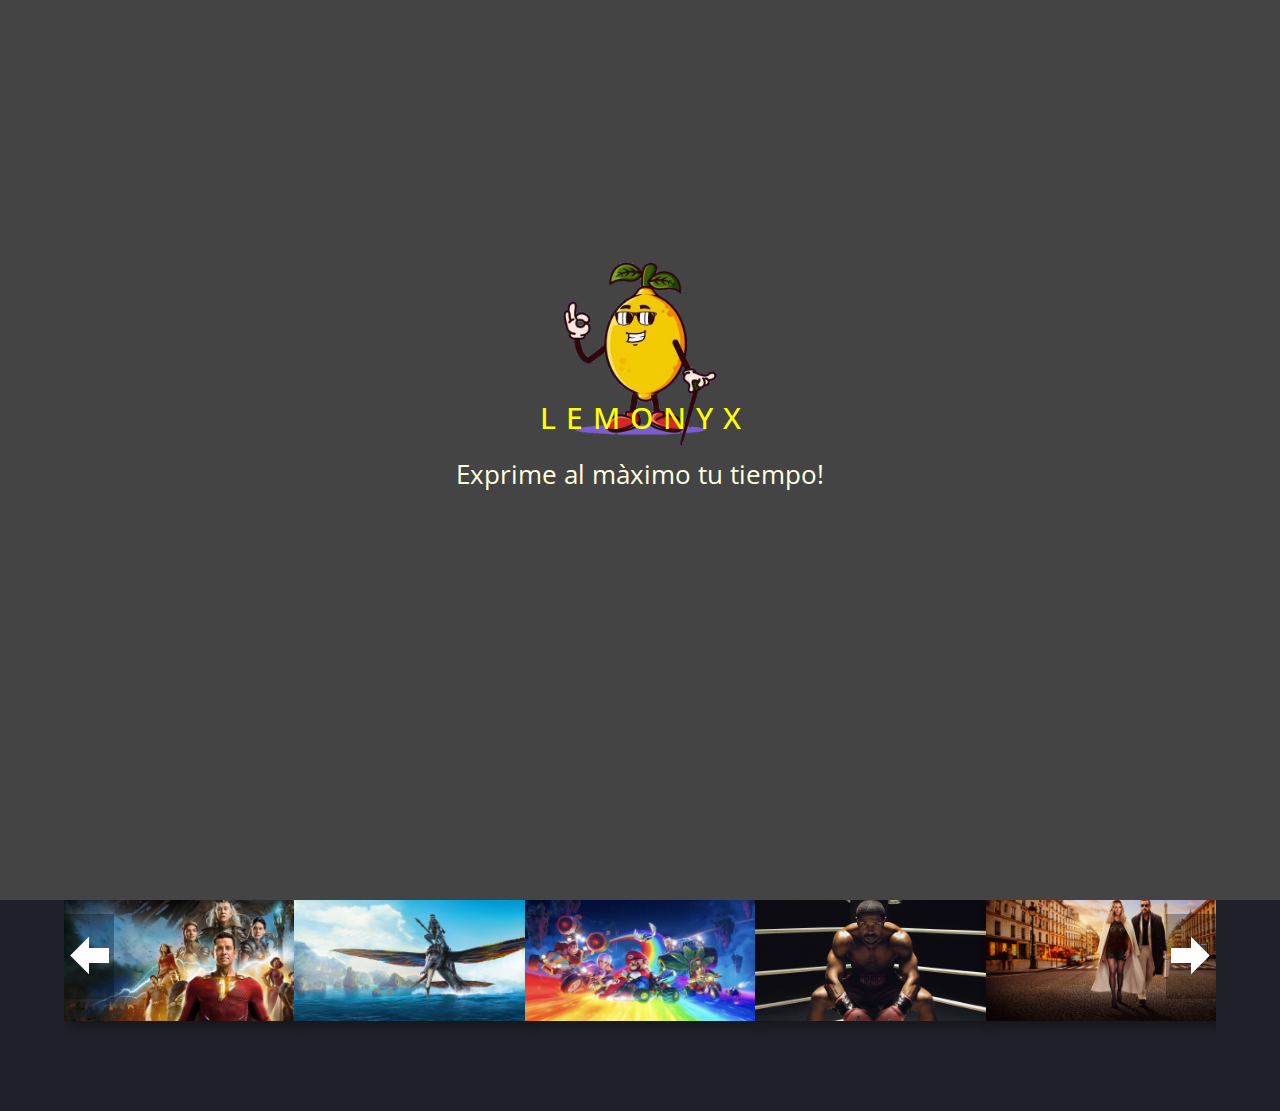
<file: index.html>
<!DOCTYPE html>
<html>

<head>
    <meta charset="UTF-8">
    <title>Lemonyx</title>
    <link rel="shortcut icon" href="imatges/Lemonyx.png" type="image/x-icon">
    <link rel="preconnect" href="https://fonts.googleapis.com">
    <link rel="preconnect" href="https://fonts.gstatic.com" crossorigin>
    <link href="https://fonts.googleapis.com/css2?family=Bebas+Neue&family=Open+Sans:wght@400;600&display=swap"
        rel="stylesheet">
    <link rel="stylesheet" href="https://cdnjs.cloudflare.com/ajax/libs/font-awesome/4.7.0/css/font-awesome.min.css">
    <link rel="stylesheet" href="https://unicons.iconscout.com/release/v2.1.9/css/unicons.css">
    <link rel="stylesheet" href="https://cdnjs.cloudflare.com/ajax/libs/font-awesome/4.7.0/css/font-awesome.min.css">
    <link rel="stylesheet" href="https://cdnjs.cloudflare.com/ajax/libs/twitter-bootstrap/4.5.0/css/bootstrap.min.css">
    <link rel="stylesheet" type="text/css" href="css/estils.css">
    <link rel="stylesheet" type="text/css" href="css/fonts.css">

    
</head>

<body>

    <div class="intro">
        <img src="imatges/LEMONYXX.png" alt="logo">
        <h1 class="logo">
            <span class="part-logo">L</span>
            <span class="part-logo">E</span>
            <span class="part-logo">M</span>
            <span class="part-logo">O</span>
            <span class="part-logo">N</span>
            <span class="part-logo">Y</span>
            <span class="part-logo">X</span>
        </h1>
        <p>Exprime al màximo tu tiempo!</p>
      </div>
      
    <div class="all">



        <header>
            <a href="index.html" class="logoNav"><img src="imatges/LogoHeader.png" alt=""></a>
    
            <ul class="navbar">
                <li><a href="index.html" class="actiu">Inici</a></li>
                <li><a href="pelis.html">Pelicules</a></li>
                <li><a href="series.html">Series</a></li>
                <li><a href="plans.html">Plans</a></li>
                <li><a href="perfil.html">Perfil</a></li>
            </ul>
    
            <div class="inici">
                <a href="login.view.php" class="user"><i class="input-icon uil uil-user"></i>Iniciar Sessió</a>
                <div class="bx bx-menu" id="menu-icon"><i class="fa fa-bars" style="font-size:24px"></i></div>
            </div>
    
        </header>

        <main>
            <div class="pelicula_portada">
                <div class="contenidor">
                    <h3 class="titol">Súper Mario Bros: La película</h3>
                    <p class="sinopsis">Mientras trabajan en una avería subterránea, los fontaneros de Brooklyn, Mario y
                        su hermano Luigi, viajan por una misteriosa tubería hasta un nuevo mundo mágico. Pero, cuando
                        los hermanos se separan, Mario deberá emprender una épica misión para encontrar a Luigi. Con la
                        ayuda del champiñón local Toad y unas cuantas nociones de combate de la guerrera líder del Reino
                        Champiñón, la princesa Peach, Mario descubre todo el poder que alberga en su interior.</p>
                    <button role="button" class="boto"><span class="icon-play3"></span>Reproduir</button>
                    <button role="button" class="boto"><span class="icon-info"></span>Més informació</button>
                </div>
            </div>

            <div class="pelicula_recomanada contenidor">
                <div class="contenidor_titol_controls">
                    <h3>Películes Recomanades</h3>
                    <div class="indicadors">

                    </div>
                </div>

                <div class="contenidor_principal">
                    <button role="button" id="fletxa_esq" class="fletxa_esq"><span
                            class="icon-arrow-left"></span></button>

                    <div class="contenidor_carousel">
                        <div class="carousel">
                            <div class="pelicula"><a href="#"><img src="imatges/1.jpg" alt="peli"></a></div>                            
                            <div class="pelicula"><a href="#"><img src="imatges/2.jpg" alt="peli"></a></div>
                            <div class="pelicula"><a href="#"><img src="imatges/3.jpg" alt="peli"></a></div>
                            <div class="pelicula"><a href="#"><img src="imatges/4.jpg" alt="peli"></a></div>
                            <div class="pelicula"><a href="#"><img src="imatges/5.jpg" alt="peli"></a></div>
                            <div class="pelicula"><a href="#"><img src="imatges/6.jpg" alt="peli"></a></div>
                            <div class="pelicula"><a href="#"><img src="imatges/7.jpg" alt="peli"></a></div>
                            <div class="pelicula"><a href="#"><img src="imatges/8.jpg" alt="peli"></a></div>
                            <div class="pelicula"><a href="#"><img src="imatges/9.jpg" alt="peli"></a></div>
                            <div class="pelicula"><a href="#"><img src="imatges/10.jpg" alt="peli"></a></div>
                            <div class="pelicula"><a href="#"><img src="imatges/11.jpg" alt="peli"></a></div>
                            <div class="pelicula"><a href="#"><img src="imatges/12.jpg" alt="peli"></a></div>
                            <div class="pelicula"><a href="#"><img src="imatges/13.jpg" alt="peli"></a></div>
                            <div class="pelicula"><a href="#"><img src="imatges/14.jpg" alt="peli"></a></div>
                        </div>
                    </div>

                    <button role="button" id="fletxa_dre" class="fletxa_dre"><span
                            class="icon-arrow-right"></span></button>
                </div>
            </div>


        </main>

        <script src="js/lemon.js"></script>
        <script src="js/main.js"></script>
        <script src="js/navbar.js"></script>
        



    </div>

</body>

</html>
</file>
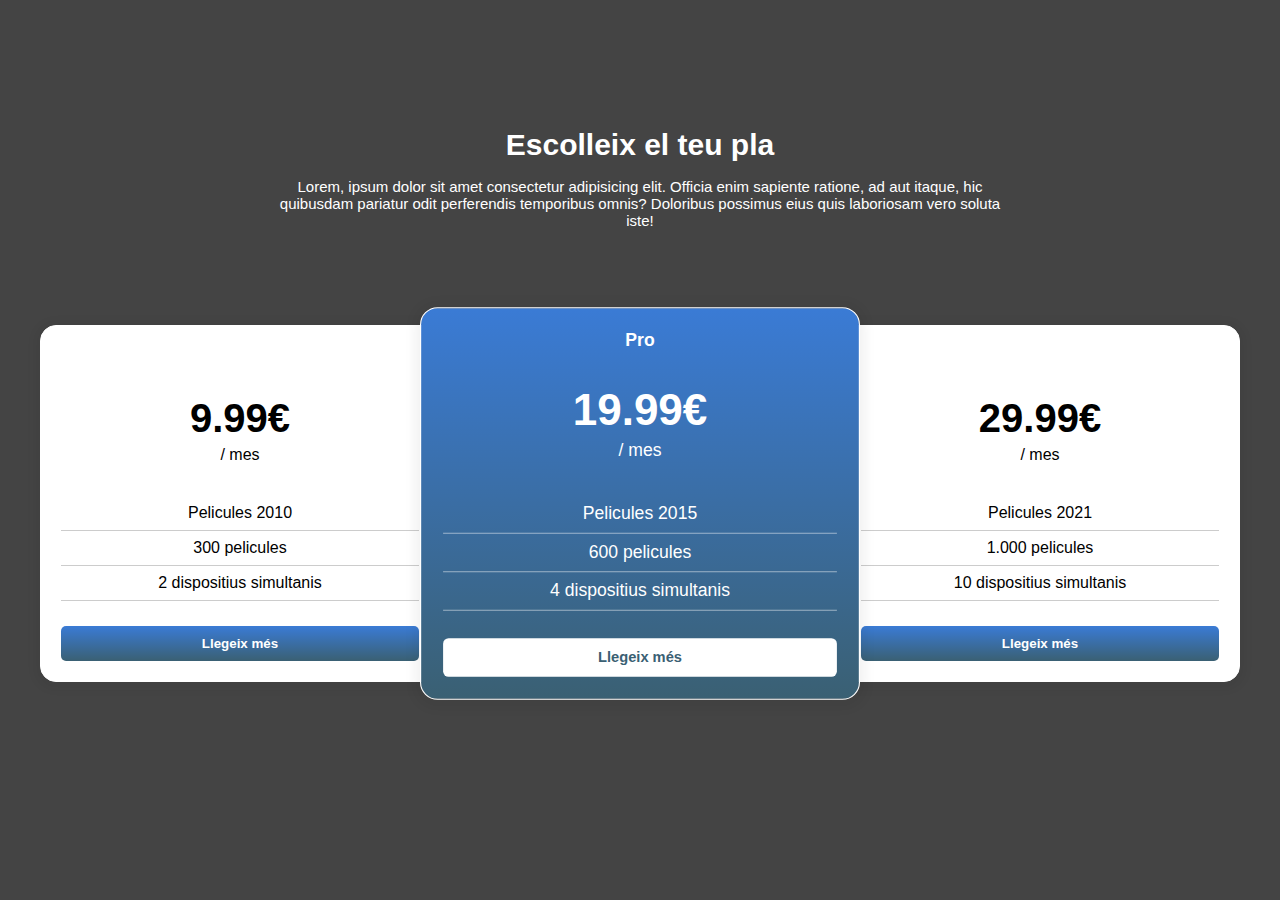
<file: plans.html>
<!DOCTYPE html>
<html lang="en">
<head>
    <meta charset="UTF-8">
    <meta http-equiv="X-UA-Compatible" content="IE=edge">
    <meta name="viewport" content="width=device-width, initial-scale=1.0">
    <title>Plans | Lemonyx</title>
    <link rel="stylesheet" href="css/estilsPlans.css">
</head>
<body>
    <div class="taula_preus">
        <div class="detalls">
            <h2>Escolleix el teu pla</h2>
            <p>Lorem, ipsum dolor sit amet consectetur adipisicing elit. Officia enim sapiente ratione, ad aut itaque, hic quibusdam pariatur odit perferendis temporibus omnis? Doloribus possimus eius quis laboriosam vero soluta iste!</p>
        </div>
        <div class="grid">
            <div class="box basic">
                <div class="titol">Basic</div>
                <div class="preu">
                    <b>9.99€</b>
                    <span>/ mes</span>
                </div>
                <div class="inclou">
                    <div>Pelicules 2010</div>
                    <div>300 pelicules</div>
                    <div>2 dispositius simultanis</div>
                </div>
                <div class="boto">
                    <button>Llegeix més</button>
                </div>
            </div>

            <div class="box pro">
                <div class="titol">Pro</div>
                <div class="preu">
                    <b>19.99€</b>
                    <span>/ mes</span>
                </div>
                <div class="inclou">
                    <div>Pelicules 2015</div>
                    <div>600 pelicules</div>
                    <div>4 dispositius simultanis</div>
                </div>
                <div class="boto">
                    <button>Llegeix més</button>
                </div>
            </div>

            <div class="box premium">
                <div class="titol">Premium</div>
                <div class="preu">
                    <b>29.99€</b>
                    <span>/ mes</span>
                </div>
                <div class="inclou">
                    <div>Pelicules 2021</div>
                    <div>1.000 pelicules</div>
                    <div>10 dispositius simultanis</div>
                </div>
                <div class="boto">
                    <button>Llegeix més</button>
                </div>
            </div>
        </div>
    </div>

</body>
</html>
</file>
<file: css/estils.css>
:root {
  --groc: #ffff00;
  /* --fondo: #444444; */
  --fondo: #1f2029;
  --lletra: #c4c3ca;
  --lletraGroc: #ffeba7;
  --fondoHeader: #2b2e38;
}

* {
  margin: 0;
  padding: 0;
  box-sizing: border-box;
}

/* PROVA LUPA */


/* ANIMACIÓ INTRO */

.intro {
  position: fixed;
  top: 0;
  left: 0;
  width: 100%;
  height: 100vh;
  display: flex;
  align-items: center;
  justify-content: center;
  flex-direction: column;
  z-index: 1;
  background: #444444;
  transition: 1s;
}

.intro p{
  color:lightyellow;
  font-size: 1.6rem;
  margin-top: 10px;
}
.logo{
  font-size: 2.5rem;
  color: yellow;
}

.part-logo{
  position: relative;
  display: inline-block;
  font-size: 30px;
  bottom:-20px;
  opacity: 0;
}

.part-logo.active {
  bottom: 0;
  opacity:1;
  transition: ease-in-out.5s;
}

.part-logo.fade{
  bottom: 250px;
  opacity: 0;
  transition: ease-in-out .5s;
}

.contingut{
  width: 100%;
  padding: 50px;
  font-size: 2rem;
}

.intro img{
  width: 390px;
  top: 150px;
  position: absolute;
}

/* CSS MAIN */

body {
  background: var(--fondo);
  font-family: 'Open Sans', sans-serif;
  /* width: 90%;
  margin: auto; */
}

.contenidor {
  width: 90%;
  margin: auto;
}

header {

  width: 100%;
  top: 0;
  right: 0;
  z-index: 1000;
  display: flex;
  align-items: center;
  justify-content: space-between;
  background: var(--fondoHeader);
  padding: 15px 12%;
  transition: all .50s ease;
}

.logoNav {
  display: flex;
  align-items: center;
  text-decoration: none;
  list-style: none;
}

.logoNav{
  color: var(--groc);
  font-size: 1.7rem;
  font-weight: 600;
}



.navbar {
  display: flex;
  list-style: none;
  align-items: center;
  padding: 0;
  margin:0 auto;
}


.navbar a{
  text-decoration: none;
  color: var(--lletra);
  font-size: 1.1rem;
  font-weight: 500;
  padding: 5px 0;
  margin: 0px 30px;
  transition: all .50s ease;
}

.navbar a:hover{
  color: var(--groc);
}

.navbar a.actiu{
  color: var(--groc);
}

.inici{
  display: flex;
  align-items: center;
}

.inici a{
  margin-right: 25px;
  margin-left: 10px;
  color: var(--lletra);
  font-size: 1.1rem;
  font-weight: 500;
  transition: all .50s ease;
}

.user{
  display: flex;
  align-items: center;
}

.user i{
  color: var(--lletra);
  font-size: 28px;
  margin-right: 7px;
}

.inici a:hover{
  text-decoration: none;
  color: var(--groc);
}

.inici i:hover{
  text-decoration: none;
  color: var(--groc);
}


#menu-icon{
  font-size: 35px;
  color: var(--lletra);
  cursor: pointer;
  z-index: 10001;
  display: none;
}

#menu-icon i:hover{
  text-decoration: none;
  color: var(--groc);
}




.pelicula_portada {
  font-size: 16px;
  min-height: 40.62rem;
  color: white;
  background: linear-gradient(rgba(0, 0, 0, .50) 0%, rgba(0, 0, 0, .50) 100%), url(../imatges/backdrop.jpg);
  background-position: center center;
  background-size: cover;
  margin-bottom: 3.12em;
  display: flex;
  align-items: end;
}

.pelicula_portada .contenidor {
  margin: 0 auto;
  margin-bottom: 3.25em;
}

.pelicula_portada .titol {
  font-weight: 600;
  font-size: 3.12em;
  margin-bottom: 0.4em;
}

.pelicula_portada .sinopsis {
  font-weight: normal;
  font-size: 1em;
  line-height: 1.75em;
  max-width: 50%;
  margin-bottom: 1.25em;
}

.pelicula_portada .boto {
  background: rgba(0, 0, 0, .50);
  border: none;
  border-radius: 0.31em;
  padding: 0.93em 1.87em;
  color: white;
  margin-right: 1.25em;
  cursor: pointer;
  transition: .3s ease all;
  font-size: 1.12em;
}

.pelicula_portada .boto:hover {
  background: white;
  color: black;
}

.pelicula_portada .boto span {
  margin-right: 1.25em;
}

.contenidor_titol_controls {
  display: flex;
  justify-content: space-between;
  align-items: end;
}

.contenidor_titol_controls h3 {
  color: white;
  font-size: 30px;
}

.contenidor_titol_controls .indicadors button {
  background: white;
  height: 3px;
  width: 10px;
  cursor: pointer;
  border: none;
  margin-right: 2px;
}

.contenidor_titol_controls .indicadors button:hover,
.contenidor_titol_controls .indicadors button.actiu {
  background: var(--groc);
}


.pelicula_recomanada {
  margin-bottom: 70px;

}

.pelicula_recomanada .contenidor_principal {
  display: flex;
  align-items: center;
  position: relative;
}

.pelicula_recomanada .contenidor_principal .fletxa_esq,
.pelicula_recomanada .contenidor_principal .fletxa_dre {
  position: absolute;
  border: none;
  background: rgba(0, 0, 0, 0.3);
  font-size: 40px;
  height: 50%;
  top: calc(50% - 25%);
  line-height: 40px;
  width: 50px;
  color: white;
  cursor: pointer;
  z-index: 500;
  transition: .2s ease all;
}

.pelicula_recomanada .contenidor_principal .fletxa_esq:hover,
.pelicula_recomanada .contenidor_principal .fletxa_dre:hover {
  background: rgba(0, 0, 0, 0.9);
}

.pelicula_recomanada .contenidor_principal .fletxa_esq {
  left: 0;
}

.pelicula_recomanada .contenidor_principal .fletxa_dre {
  right: 0;
}

.pelicula_recomanada .contenidor_carousel {
  width: 100%;
  padding: 20px 0;
  overflow: hidden;
  scroll-behavior: smooth;
}

.pelicula_recomanada .contenidor_carousel .carousel {
  display: flex;
  flex-wrap: nowrap;
}

.pelicula_recomanada .contenidor_carousel .carousel .pelicula {
  min-width: 20%;
  transition: .3s ease all;
  box-shadow: 5px 5px 10px rgba(0, 0, 0, .3);
}

.pelicula_recomanada .contenidor_carousel .carousel .pelicula.hover {
  transform: scale(1.2);
  transform-origin: center;
}

.pelicula_recomanada .contenidor_carousel .carousel .pelicula img {
  width: 100%;
  vertical-align: top;
}



@media screen and (max-width: 800px) {


  .pelicula_portada {
    font-size: 14px;
  }

  .pelicula_portada .sinopsis {
    max-width: 100%;
  }

  .pelicula_recomanada .contenidor_carousel {
    overflow: visible;
  }

  .pelicula_recomanada .contenidor_carousel .carousel {
    display: grid;
    grid-template-columns: repeat(3, 1fr);
    gap: 20px;
  }

  .pelicula_recomanada .indicadors,
  .pelicula_recomanada .fletxa_esq,
  .pelicula_recomanada .fletxa_dre {
    display: none;
  }

}

@media (max-width: 1280px){
  header{
    padding: 14px 2%;
    transition: .2s;
  }

  .navbar a{
    padding: 5px 0;
    margin: 0px 20px;
  }
}

@media (max-width: 1090px){
  #menu-icon{
    display: block;
  }
  .navbar{
    position: absolute;
    top: 100%;
    right: -100%;
    width: 270px;
    height: 8px;
    background: var(--fondo);
    display: flex;
    flex-direction: column;
    justify-content: flex-start;
    border-radius: 10px;
    transition: all .50s ease;

  }

  .navbar a{
    display: block;
    margin: 12px 0;
    padding: 0px 25px;
    transition: all .50s ease;
  }

  .navbar a:hover{
    color: var(--groc);
    transform: translateY(5px);
  }

  .navbar a.actiu{
    color: var(--groc);
  }
  .navbar.open{
    right: 2%;
  }
  
}
</file>
<file: css/fonts.css>
@font-face {
  font-family: 'icomoon';
  src:  url('../fonts/icomoon.eot?60e2j3');
  src:  url('../fonts/icomoon.eot?60e2j3#iefix') format('embedded-opentype'),
    url('../fonts/icomoon.ttf?60e2j3') format('truetype'),
    url('../fonts/icomoon.woff?60e2j3') format('woff'),
    url('../fonts/icomoon.svg?60e2j3#icomoon') format('svg');
  font-weight: normal;
  font-style: normal;
  font-display: block;
}

[class^="icon-"], [class*=" icon-"] {
  /* use !important to prevent issues with browser extensions that change fonts */
  font-family: 'icomoon' !important;
  font-style: normal;
  font-weight: normal;
  font-variant: normal;
  text-transform: none;
  line-height: 1;

  /* Better Font Rendering =========== */
  -webkit-font-smoothing: antialiased;
  -moz-osx-font-smoothing: grayscale;
}


.icon-play3:before {
  content: "\ea1c";
}

.icon-info:before {
  content: "\ea0c";
}

.icon-arrow-left:before {
  content: "\ea38";
}

.icon-arrow-right:before {
  content: "\ea34";
}
</file>
<file: css/estilsPlans.css>
:root {
    --groc: #ffff00;
    --fondo: #444444;
}

* {
    margin: 0;
    padding: 0;
    box-sizing: border-box;
}

body {
    background: var(--fondo);;
    font-family: 'Open Sans', sans-serif;
}

.taula_preus {
    padding: 4rem 0rem;
}

.taula_preus .detalls {
    width: 90%;
    max-width: 50rem;
    text-align: center;
    margin: 0 auto;
    padding: 4rem 2rem;
    color: white;
}

.taula_preus .detalls h2 {
    font-size: 30px;
    margin-bottom: 1rem;
}

.taula_preus .detalls p {
    font-size: 15px;
}

.taula_preus .grid {
    display: flex;
    flex-wrap: wrap;
    justify-content: center;
    gap: 2rem 0rem;
    padding: 2rem;
}

.taula_preus .grid .box {
    width: 25rem;
    border: 1px solid white;
    text-align: center;
    padding: 20px;
    background: white;
    border-radius: 1rem;
    box-shadow: 0px 2px 10px 5px rgba(0, 0, 0, 0.05);
}

.taula_preus .grid .box .titol {
    font-size: 16px;
    font-weight: 600;
    margin-bottom: 2rem;
    color: white;
}

.taula_preus .grid .box .preu {
    margin-bottom: 2rem;
}

.taula_preus .grid .box .preu b {
    display: block;
    font-size: 40px;
    margin-bottom: 5px;
}

.taula_preus .grid .box .inclou > * {
    color: black;
    padding: 8px 0px;
    border-bottom: 1px solid rgba(0, 0, 0, 0.2);
}

.taula_preus .grid .box .boto button {
    width: 100%;
    margin: 25px 0px 0px;
    padding: 10px;
    background: linear-gradient(to bottom, #3a7bd5, #3a6073);
    color: white;
    border-radius: 5px;
    outline: none;
    border: none;
    font-weight: 600;
    cursor: pointer;
}

.taula_preus .grid .box.pro {
    transform: scale(1.1);
    background: linear-gradient(to bottom, #3a7bd5, #3a6073);
}

.taula_preus .grid .box.pro .titol {
    color: white;
}

.taula_preus .grid .box.pro .preu {
    color: white;
}

.taula_preus .grid .box.pro .inclou > * {
    color: white;
    border-bottom: 1px solid rgba(255, 255, 255, 0.5);
}

.taula_preus .grid .box.pro .boto button {
    background: white;
    color: #3a6073;
}

@media (max-width:800px){
    .taula_preus .grid {
        gap: 20px;
    }

    .taula_preus .grid .box.pro {
        transform: scale(1);
    }
}
</file>
